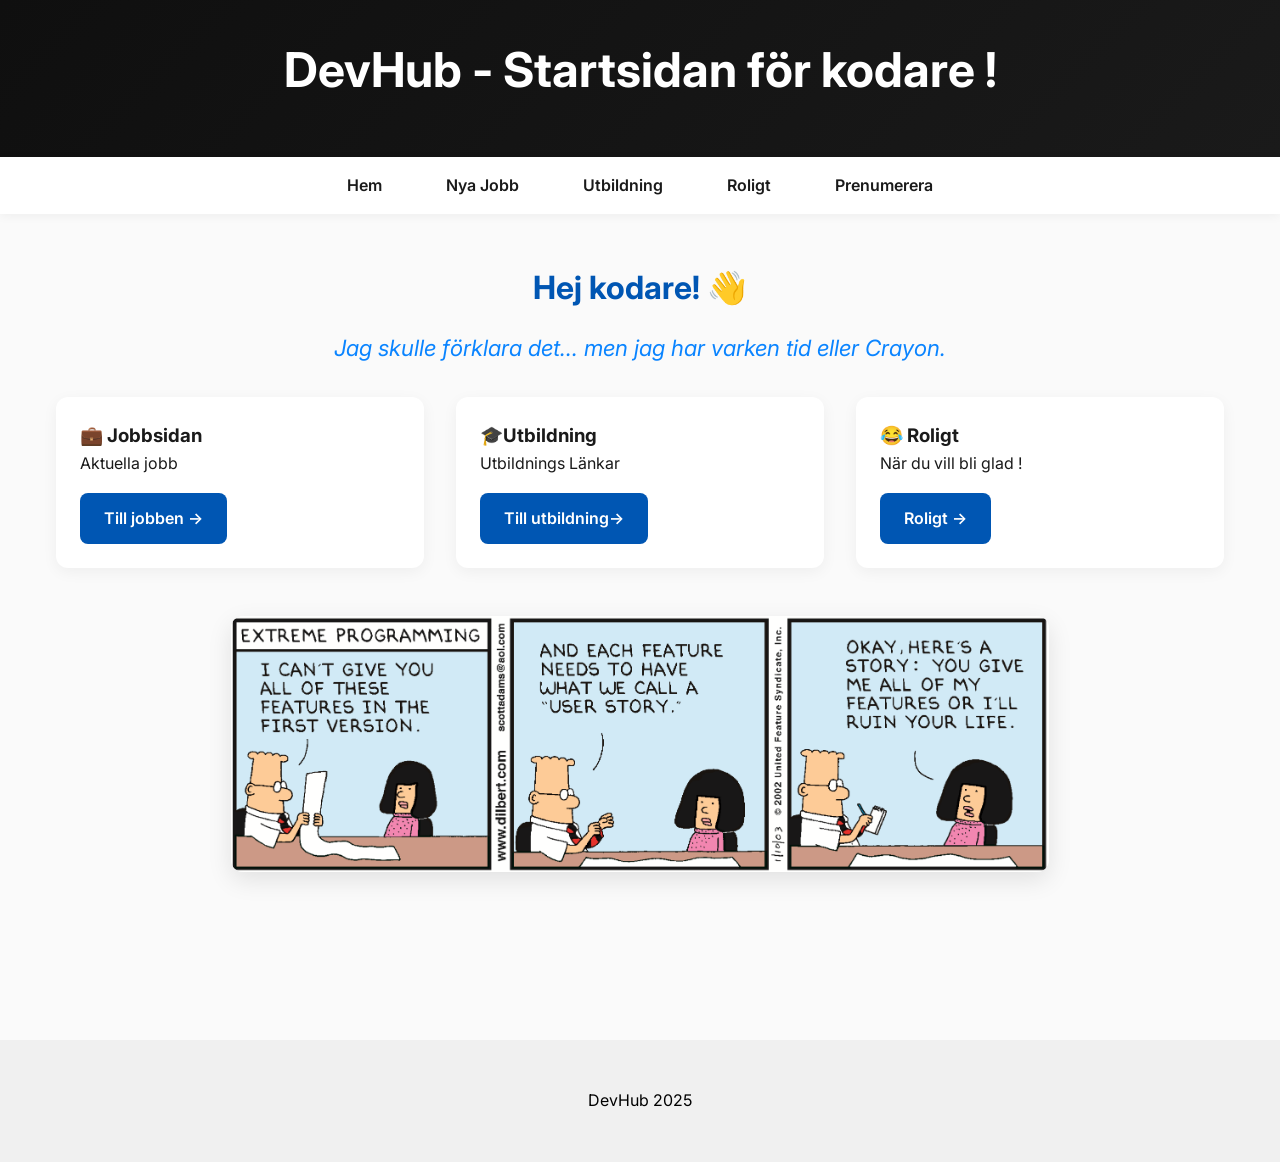
<file: index.html>
<!DOCTYPE html>
<html lang="sv">
<head>
    <meta charset="UTF-8">
    <meta name="viewport" content="width=device-width, initial-scale=1.0">
    <meta name="description" content="DevHub - startsidan för utvecklare. Hitta jobb, utbildning och roliga innehål för programmerare.">
    <title>Startsida</title>
    <link rel="stylesheet" href="style.css" media="print" onload="this.media='all'">
    <noscript><link rel="stylesheet" href="style.css"></noscript>
</head>
<body>
  <header>
    <h1>DevHub - Startsidan för kodare !</h1>
  </header>

  <nav>
    <ul>
      <li><a href="index.html">Hem</a></li>
      <li><a href="jobs.html">Nya Jobb</a></li>
      <li><a href="utbildning.html">Utbildning</a></li>
      <li><a href="roligt.html">Roligt</a></li>
      <li><a href="subscribe.html">Prenumerera</a></li>
    </ul>
  </nav>

  <main>
    <section>
      <h2>Hej kodare! 👋</h2>
      <p id="random-quote" style="font-size:1.4rem; font-style:italic; color:#0a84ff;"></p>
      
      <div class="grid">
        <div class="card">
          <h3>💼 Jobbsidan</h3>
          <p>Aktuella jobb</p>
          <a href="jobs.html" class="btn">Till jobben →</a>
        </div>
        <div class="card">
          <h3>🎓Utbildning</h3>
          <p>Utbildnings Länkar</p>
          <a href="utbildning.html" class="btn"> Till utbildning→</a>
        </div>
        <div class="card">
          <h3>😂 Roligt</h3>
          <p>När du vill bli glad !</p>
          <a href="roligt.html" class="btn">Roligt →</a>
        </div>
      </div>

      <div class="meme">
        <img src="/meme/meme1.png" alt="Programmer meme" loading="lazy" />
      </div>
    </section>
  </main>

  <footer>
    <p>DevHub 2025</p>
  </footer>
  <script src="script.js" defer></script>
</body>
</html>
</file>
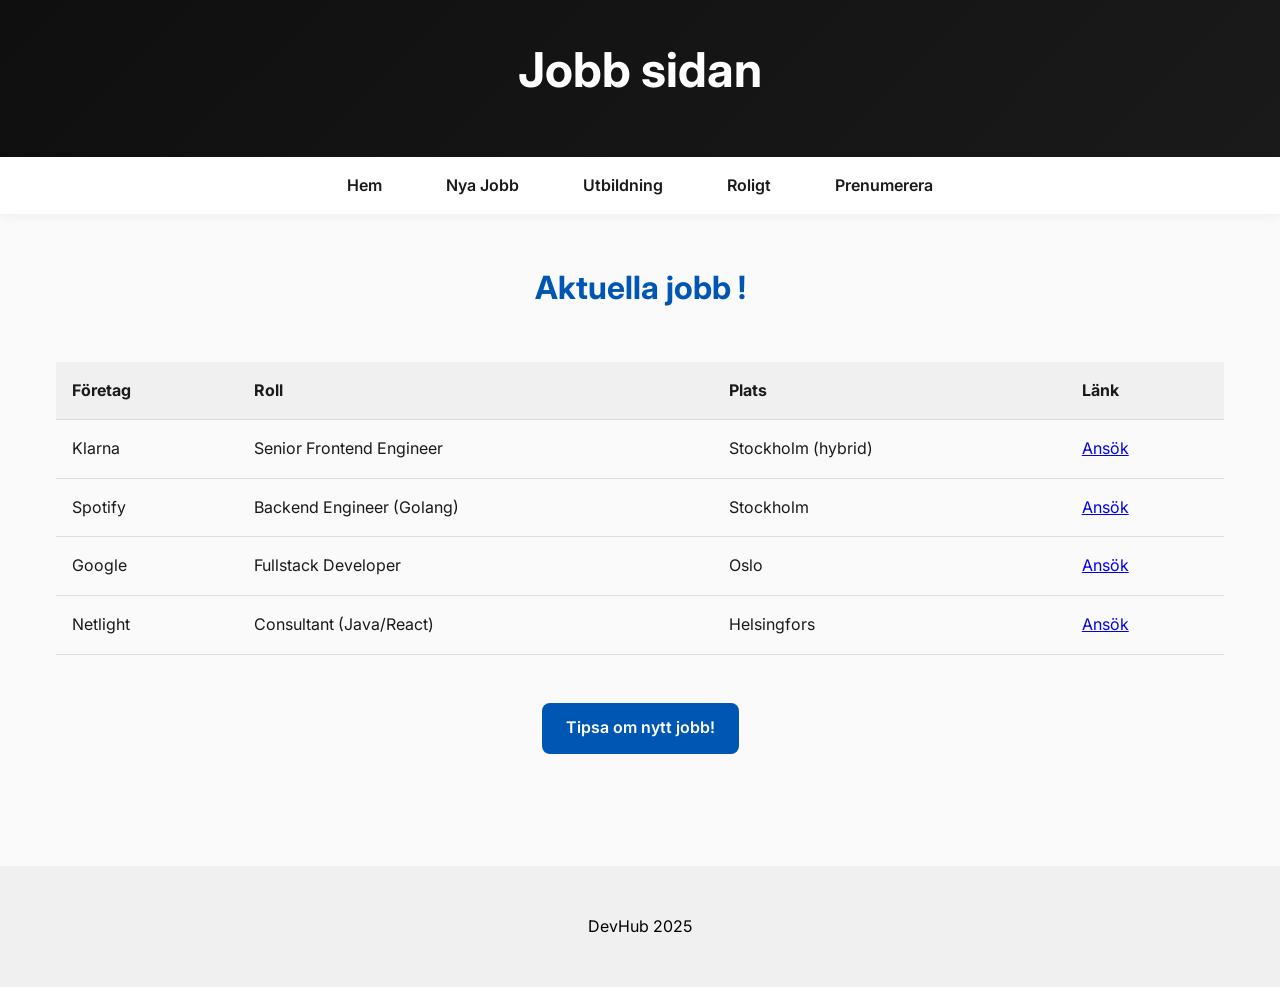
<file: jobs.html>
<!DOCTYPE html>
<html lang="sv">
<head>
  <meta charset="UTF-8" />
  <meta name="description" content="Aktuella jobbmöjligheter för utvecklare och kodare. Jobb från toppföretag som Klarna, Spotify och Google.">
  <title>jobs</title>
  <link rel="stylesheet" href="style.css" media="print" onload="this.media='all'">
  <noscript><link rel="stylesheet" href="style.css"></noscript>
</head>
<body>
  <header><h1>Jobb sidan</h1></header>
  
  <nav>
    <ul>
      <li><a href="index.html">Hem</a></li>
      <li><a href="jobs.html">Nya Jobb</a></li>
      <li><a href="utbildning.html">Utbildning</a></li>
      <li><a href="roligt.html">Roligt</a></li>
      <li><a href="subscribe.html">Prenumerera</a></li>
    </ul>
  </nav>

  <main>
    <h2>Aktuella jobb !</h2>
    
    <div class="table-responsive">
      <table>
        <thead>
          <tr><th>Företag</th><th>Roll</th><th>Plats</th><th>Länk</th></tr>
        </thead>
        <tbody>
          <tr><td>Klarna</td><td>Senior Frontend Engineer</td><td>Stockholm (hybrid)</td><td><a href="https://www.klarna.com/careers/" target="_blank">Ansök</a></td></tr>
          <tr><td>Spotify</td><td>Backend Engineer (Golang)</td><td>Stockholm</td><td><a href="https://spotifyjobs.com" target="_blank">Ansök</a></td></tr>
          <tr><td>Google</td><td>Fullstack Developer</td><td>Oslo</td><td><a href="https://careers.google.com" target="_blank">Ansök</a></td></tr>
          <tr><td>Netlight</td><td>Consultant (Java/React)</td><td>Helsingfors</td><td><a href="https://netlight.com" target="_blank">Ansök</a></td></tr>
        </tbody>
      </table>
    </div>

    <p style="text-align:center;">
      <a href="mailto:jobs@devhub.example.com" class="btn">Tipsa om nytt jobb!</a>
    </p>
  </main>
  
  <footer>
    <p>DevHub 2025</p>
  </footer>

  <script src="script.js" defer></script>
</body>
</html>
</file>
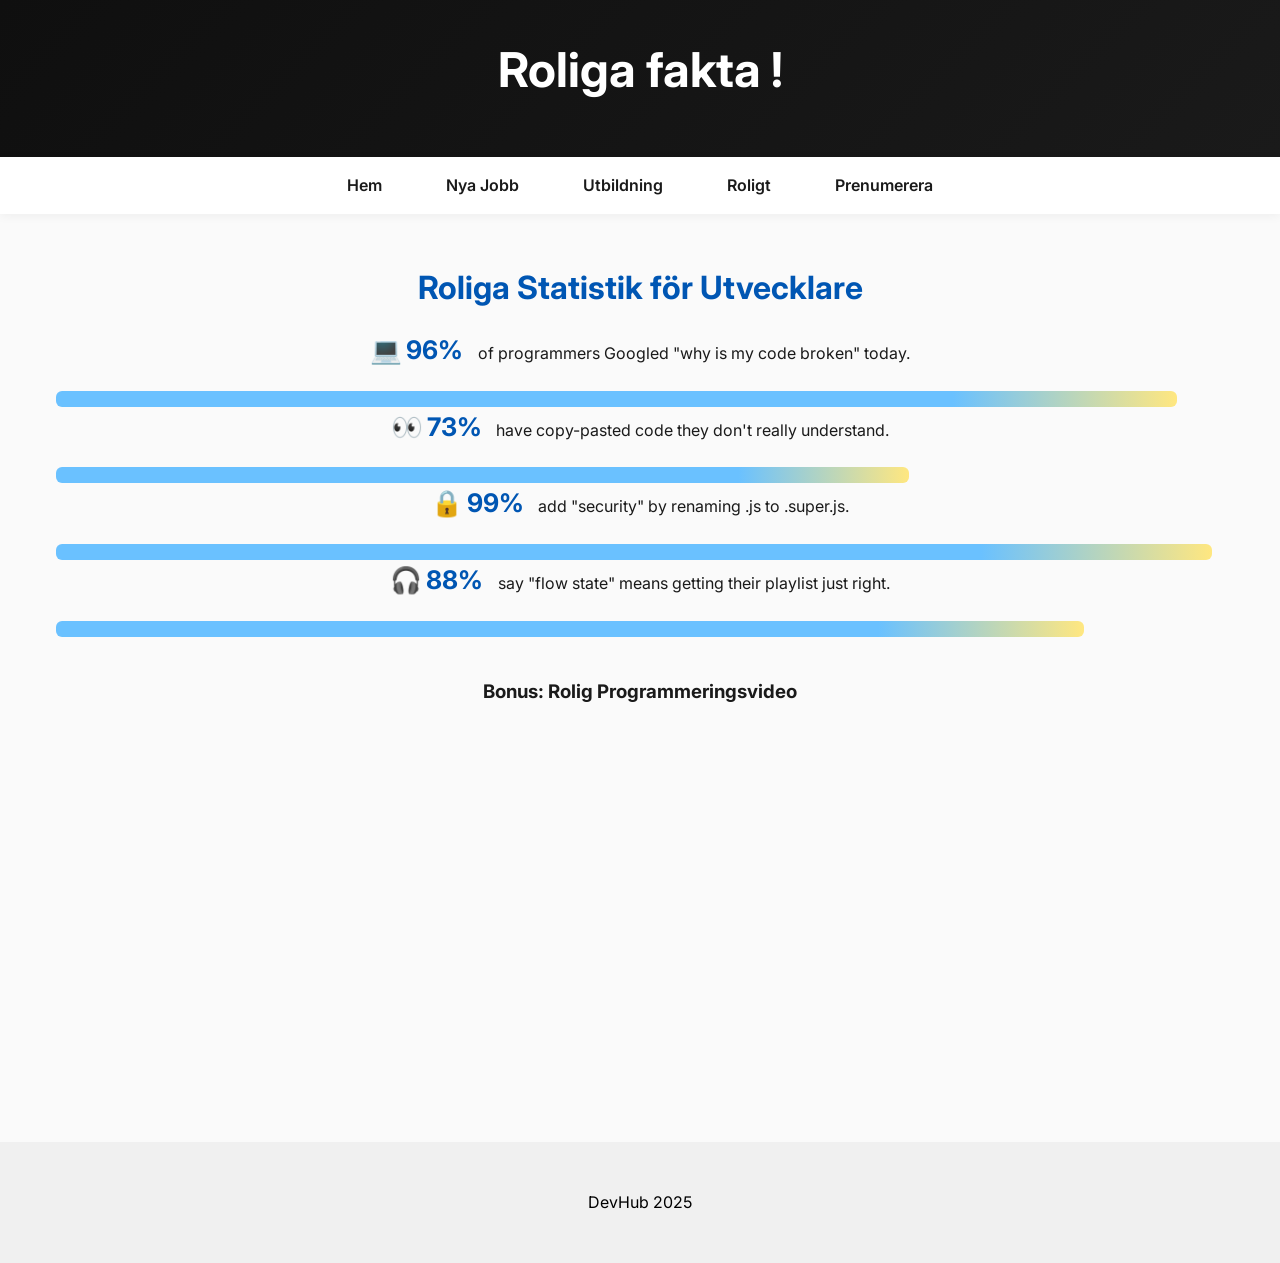
<file: roligt.html>
<!DOCTYPE html>
<html lang="sv">

<head>
  <meta charset="UTF-8" />
  <meta name="description" content="Rolig innehål för utvecklare - humorfullt statistik och memes om programmering och kodning.">
  <title>roligt</title>
  <link rel="stylesheet" href="style.css" media="print" onload="this.media='all'">
  <noscript><link rel="stylesheet" href="style.css"></noscript>
</head>

<body>
  <header>
    <h1>Roliga fakta !</h1>
  </header>

  <nav>
    <ul>
      <li><a href="index.html">Hem</a></li>
      <li><a href="jobs.html">Nya Jobb</a></li>
      <li><a href="utbildning.html">Utbildning</a></li>
      <li><a href="roligt.html">Roligt</a></li>
      <li><a href="subscribe.html">Prenumerera</a></li>
    </ul>
  </nav>

  <main>
    <h2>Roliga Statistik för Utvecklare</h2>

    <section class="page" id="page-coding-life">
      <div class="stat-box"><span class="emoji">💻</span> <span class="number">96%</span> of programmers Googled "why is
        my code broken" today. <div class="bar" style="width:96%"></div>
      </div>
      <div class="stat-box"><span class="emoji">👀</span> <span class="number">73%</span> have copy-pasted code they
        don't really understand.<div class="bar" style="width:73%"></div>
      </div>
      <div class="stat-box"><span class="emoji">🔒</span> <span class="number">99%</span> add "security" by renaming .js
        to .super.js.<div class="bar" style="width:99%"></div>
      </div>
      <div class="stat-box"><span class="emoji">🎧</span> <span class="number">88%</span> say "flow state" means getting
        their playlist just right.<div class="bar" style="width:88%"></div>
      </div>
    </section>

    <!-- Rolig animerad video -->
    <section class="video-section" style="margin-top: 40px; text-align: center;">
      <h3>Bonus: Rolig Programmeringsvideo</h3>
      <iframe 
        width="560" 
        height="315" 
        src="https://www.youtube.com/embed/Z0LO42Cpfz8" 
        title="Rolig video" 
        frameborder="0" 
        allow="accelerometer; autoplay; clipboard-write; encrypted-media; gyroscope; picture-in-picture" 
        allowfullscreen>
      </iframe>
    </section>

  </main>

  <footer>
    <p>DevHub 2025</p>
  </footer>

  <script src="script.js" defer></script>
</body>

</html>
</file>
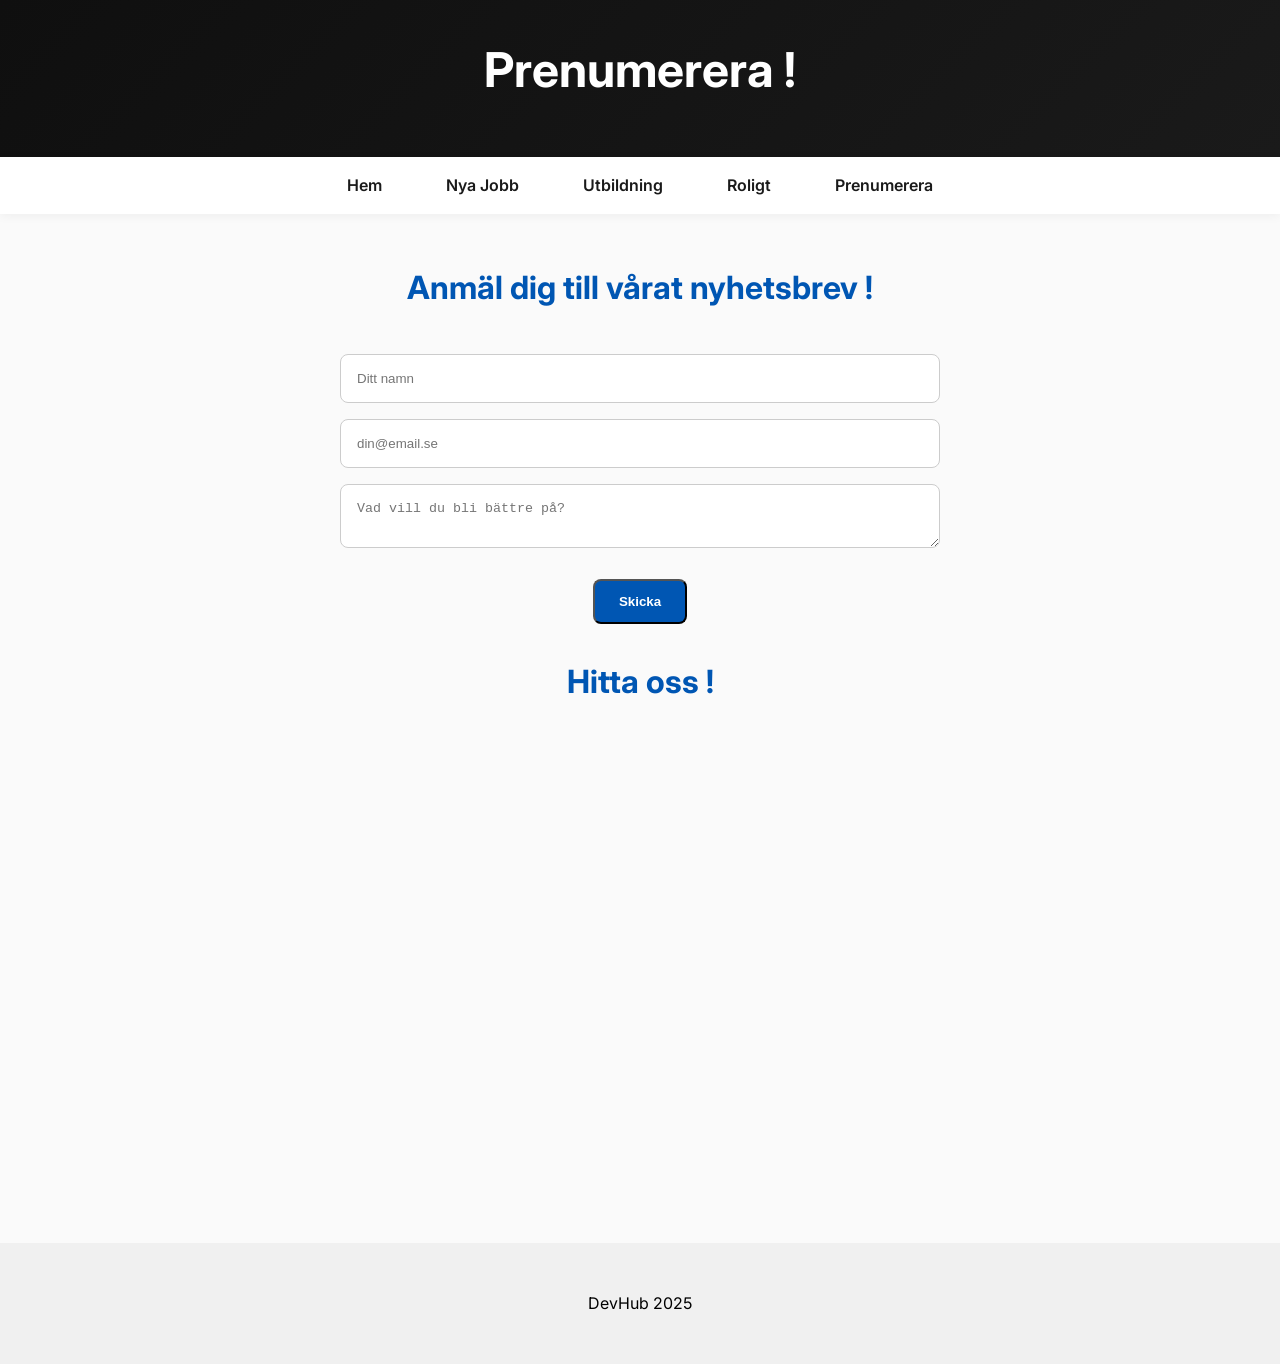
<file: subscribe.html>
<!DOCTYPE html>
<html lang="sv">

<head>
  <meta charset="UTF-8">
  <meta name="description" content="Prenumerera på DevHub nyhetsbrev och få uppdateringar om jobb, utbildning och utvecklarnyheter.">
  <title>Prenumerera</title>
  <link rel="stylesheet" href="style.css" media="print" onload="this.media='all'">
  <noscript><link rel="stylesheet" href="style.css"></noscript>

</head>

<body>
  <header>
    <h1 style="text-align:center;">Prenumerera !</h1>
  </header>
  <nav>
    <ul>
      <li><a href="index.html">Hem</a></li>
      <li><a href="jobs.html">Nya Jobb</a></li>
      <li><a href="utbildning.html">Utbildning</a></li>
      <li><a href="roligt.html">Roligt</a></li>
      <li><a href="subscribe.html">Prenumerera</a></li>
    </ul>
  </nav>
  <main>
    <h2>Anmäl dig till vårat nyhetsbrev !</h2>
    <form onsubmit="doSubscribe(event)">
      <input type="text" id="subName" placeholder="Ditt namn" required />
      <input type="email" id="subEmail" placeholder="din@email.se" required />
      <textarea id="subMessage" placeholder="Vad vill du bli bättre på?"></textarea>
      <button type="submit" class="btn">Skicka</button>
    </form>
    <div id="sub-success" style="display:none; margin-top:1rem; padding:1rem; background:#e8f5e9; border-radius:8px; color:#2e7d32;">
      Tack för din anmälan, <span id="subResultName"></span>! Vi kontaktar dig snart.
    </div>

    <h2>Hitta oss !</h2>
    <iframe width="100%" height="400" style="border:0; border-radius:12px;"
      src="https://www.google.com/maps/embed?pb=!1m18!1m12!1m3!1d2034.756455441354!2d18.063298!3d59.334592!2m3!1f0!2f0!3f0!3m2!1i1024!2i768!4f13.1!3m3!1m2!1s0x465f9a5e6b74b3f5%3A0x1ed58a6787b8c0c3!2sStockholm!5e0!3m2!1ssv!2sse!4v1732234567890"
      allowfullscreen="" loading="lazy">
    </iframe>
  </main>
  <footer>
    <p>DevHub 2025</p>
  </footer>

  <script src="script.js" defer></script>
</body>

</html>
</file>
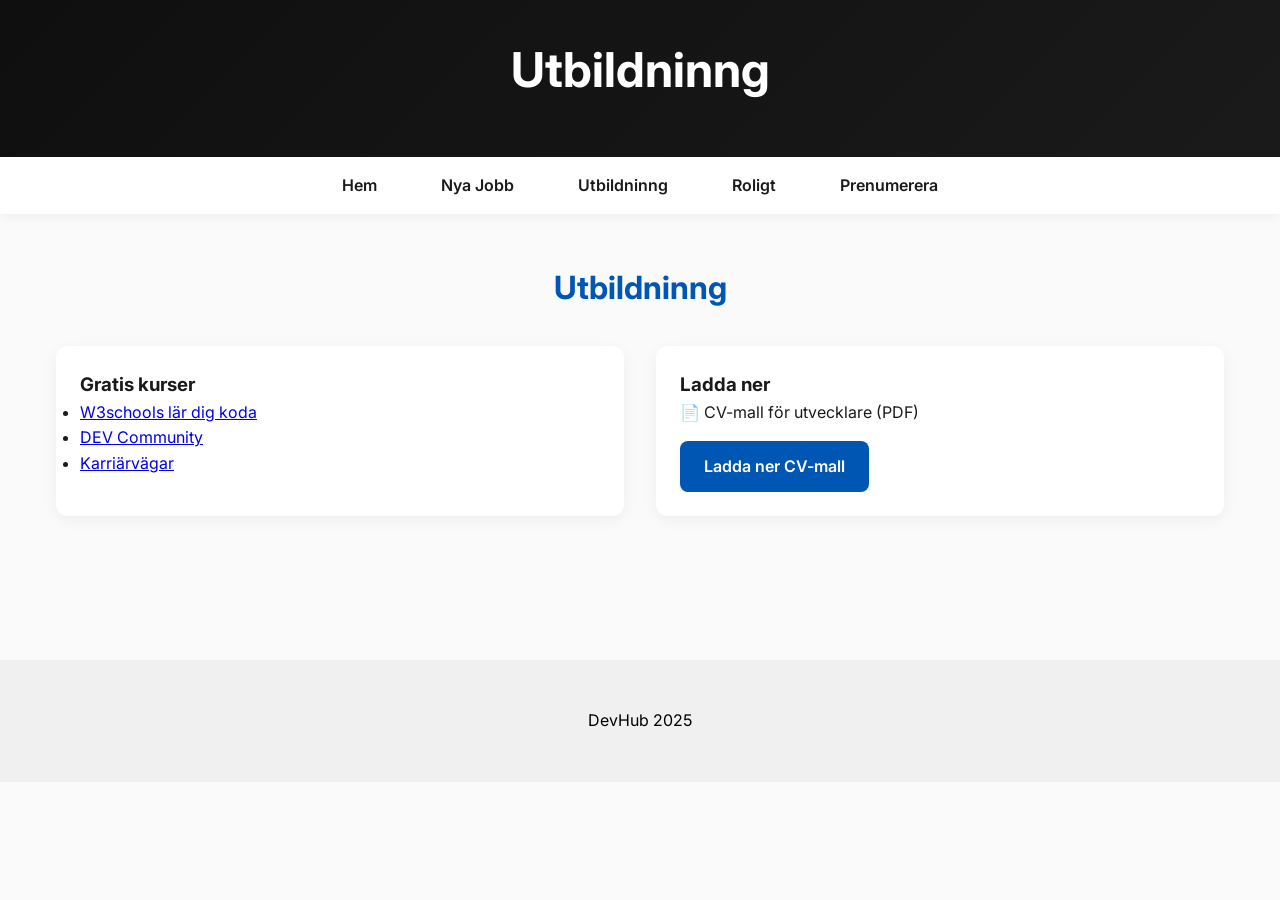
<file: utbildning.html>
<!DOCTYPE html>
<html lang="sv">
<head><meta charset="UTF-8"/><meta name="description" content="Utbildningsresurser och kurser för utvecklare. Gratis kurser och karriärvägar från W3Schools, DEV Community och roadmap.sh."/><title>Utbildning</title><link rel="stylesheet" href="style.css" media="print" onload="this.media='all'"><noscript><link rel="stylesheet" href="style.css"></noscript></head>
<body>
  <header><h1>Utbildninng</h1></header>

  <nav>
    <ul>
      <li><a href="index.html">Hem</a></li>
      <li><a href="jobs.html">Nya Jobb</a></li>
      <li><a href="utbildning.html">Utbildninng</a></li>
      <li><a href="roligt.html">Roligt</a></li>
      <li><a href="subscribe.html">Prenumerera</a></li>
    </ul>
  </nav>

  <main>
    <h2>Utbildninng</h2>

    <div class="grid">
      <div class="card">
        <h3>Gratis kurser</h3>
        <ul>
          <li><a href="https://www.w3schools.com/" target="_blank">W3schools lär dig koda</a></li>
          <li><a href="https://dev.to" target="_blank">DEV Community</a></li>
          <li><a href="https://roadmap.sh" target="_blank">Karriärvägar</a></li>
        </ul>
      </div>
      <div class="card">
        <h3>Ladda ner</h3>
        <p>📄 CV-mall för utvecklare (PDF)</p>
        <a href="CV/cv-template.pdf" download class="btn">Ladda ner CV-mall</a>
      </div>
    </div>
  </main>

  <footer>
    <p>DevHub 2025</p>
  </footer>

  <script src="script.js" defer></script>
</body>
</html>
</file>
<file: style.css>
@import url('https://fonts.googleapis.com/css2?family=Inter:wght@400;600;700&display=swap');

img {
    max-width: 100%;
    height: auto;
}

* {
    margin: 0;
    padding: 0;
    box-sizing: border-box;
}

body {
    font-family: 'Inter', sans-serif;
    background: #fafafa;
    color: #1a1a1a;
    line-height: 1.6;
}

header {
    background: linear-gradient(135deg, #0f0f0f 0%, #1a1a1a 100%);
    color: #fff;
    padding: 2rem 0;
    text-align: center;
    box-shadow: 0 4px 20px rgba(0, 0, 0, 0.1);
}

nav {
    background: #fff;
    padding: 1rem;
    position: sticky;
    top: 0;
    z-index: 100;
    box-shadow: 0 2px 10px rgba(0, 0, 0, 0.05);
}

nav ul {
    list-style: none;
    display: flex;
    justify-content: center;
    flex-wrap: wrap;
    gap: 2rem;
}

nav a {
    color: #1a1a1a;
    text-decoration: none;
    font-weight: 600;
    padding: 0.5rem 1rem;
    border-radius: 8px;
    transition: all 0.3s;
}

nav a:hover {
    background: #000;
    color: #fff;
}

main {
    padding: 3rem 1rem;
    max-width: 1200px;
    margin: 0 auto;
    text-align: center;
}

h1, h2 {
    font-weight: 700;
    margin-bottom: 1rem;
}

h1 {
    font-size: 3rem;
}

h2 {
    font-size: 2rem;
    color: #0056b3;
}

.grid {
    display: grid;
    text-align: left;
    grid-template-columns: repeat(auto-fit, minmax(280px, 1fr));
    gap: 2rem;
    margin: 2rem 0;
}

.card {
    background: #fff;
    padding: 1.5rem;
    border-radius: 12px;
    box-shadow: 0 4px 15px rgba(0, 0, 0, 0.05);
    transition: transform 0.3s;
}

.card:hover {
    transform: translateY(-8px);
}

.btn {
    display: inline-block;
    background: #0056b3;
    color: #fff;
    padding: 0.8rem 1.5rem;
    border-radius: 8px;
    text-decoration: none;
    font-weight: 600;
    margin-top: 1rem;
}

.btn:hover {
    background: #0071e3;
}

.meme {
    text-align: center;
    margin: 3rem 0;
}

.meme img {
    max-width: 70%;
    border-radius: 12px;
    box-shadow: 0 8px 25px rgba(0, 0, 0, 0.1);
}

footer {
    text-align: center;
    padding: 3rem;
    background: #f0f0f0;
    color: black;
    margin-top: 4rem;
}

/* Responsiv tabell */
.table-responsive {
    overflow-x: auto;
}

table {
    width: 100%;
    border-collapse: collapse;
    margin: 2rem 0;
}

th,
td {
    padding: 1rem;
    text-align: left;
    border-bottom: 1px solid #ddd;
}

th {
    background: #f0f0f0;
}

/* Roligt*/

.number {
    color: #0056b3;
    font-size: 1.6rem;
    font-weight: bold;
    margin-right: 0.4em;
}

.emoji {
    font-size: 1.6rem;
}

.bar {
    height: 16px;
    border-radius: 6px;
    background: linear-gradient(90deg, #6ac1ff 80%, #ffe780 100%);
    margin: 20px 0 0;
}

/* Formulär */

form {
    max-width: 600px;
    margin: 2rem auto;
}

input,
textarea {
    width: 100%;
    padding: 1rem;
    margin: 0.5rem 0;
    border: 1px solid #ccc;
    border-radius: 8px;
}

/* Subscribe */

.sub-container {
    max-width: 440px;
    margin: 48px auto;
    background: #fffbe7;
    border-radius: 18px;
    box-shadow: 0 3px 18px #bddffd;
    padding: 38px 30px 36px 30px;
    text-align: center;
}

.sub-container h2 {
    color: #0a3a5a;
    margin-bottom: 4px;
    font-size: 2em;
}

.sub-container .emoji {
    font-size: 1.6em;
    margin-bottom: 6px;
}

.sub-lead {
    font-size: 1.12em;
    color: #5a4a1a;
    margin-bottom: 22px;
}

.sub-form {
    display: flex;
    flex-direction: column;
    align-items: center;
    gap: 13px;
}

.sub-form input[type="text"],
.sub-form input[type="email"],
.sub-form textarea {
    padding: 12px;
    width: 80%;
    max-width: 275px;
    font-size: 1.07em;
    border: 2px solid #cce6ff;
    border-radius: 7px;
    outline: none;
    margin-bottom: 5px;
    background: #fff;
    color: #123;
    box-shadow: 0 2px 8px #e8e5b870;
}

.sub-form input:focus,
.sub-form textarea:focus {
    border-color: #6ac1ff;
}

.sub-form textarea {
    min-height: 60px;
    resize: vertical;
}

.sub-form button {
    background: #6ac1ff;
    color: #fff;
    font-size: 1.13em;
    padding: 10px 28px;
    border: none;
    border-radius: 7px;
    cursor: pointer;
    box-shadow: 0 2px 12px #ddefff9a;
    transition: background 0.14s;
}

.sub-form button:hover {
    background: #1990e4;
}

.fineprint {
    margin-top: 15px;
    font-size: 0.98em;
    color: #5a4a1a;
}

.sub-success {
    color: #2d7d38;
    background: #e8ffe8;
    border-radius: 8px;
    margin-top: 18px;
    padding: 12px 8px;
    font-size: 1.16em;
    display: none;
}
</file>
